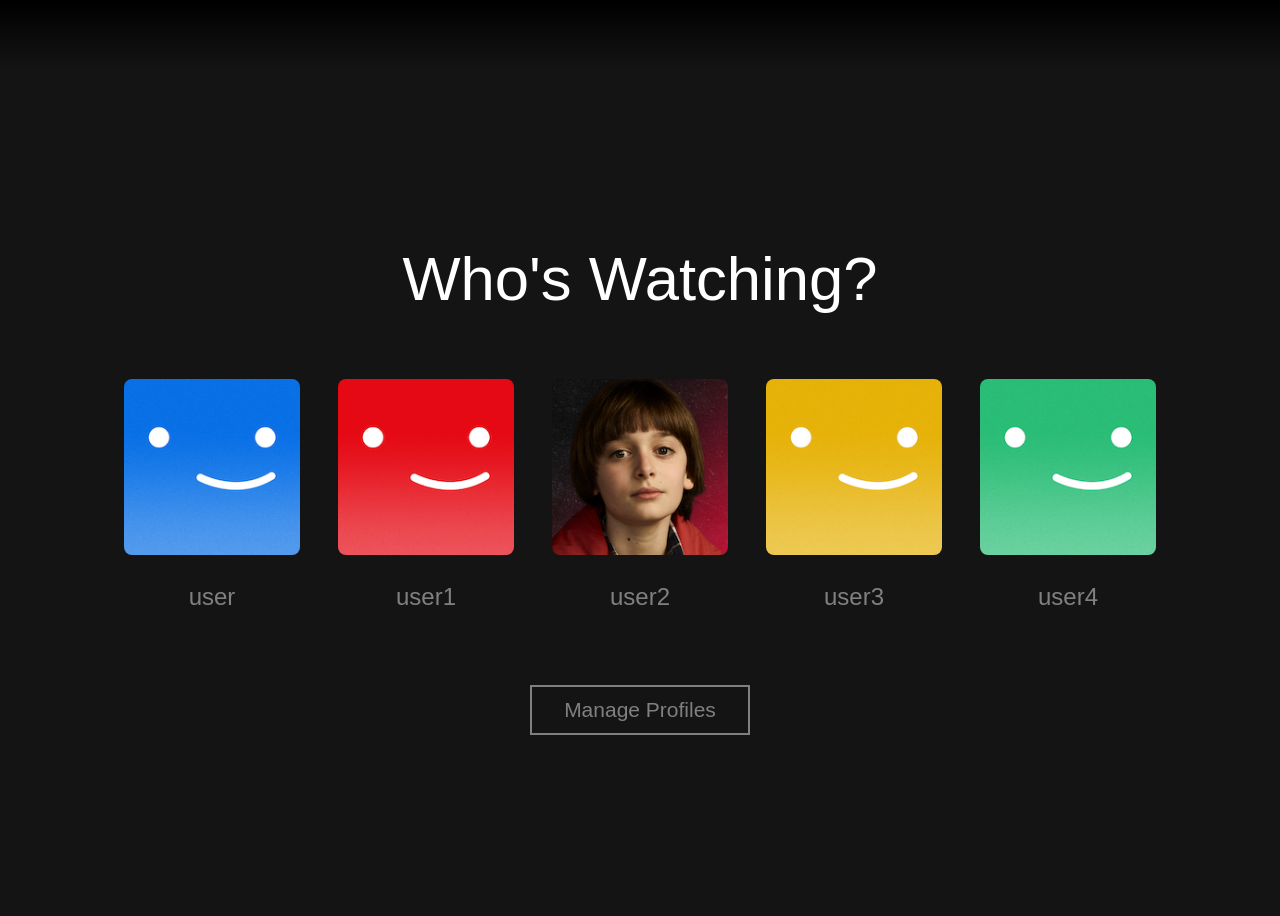
<file: index.html>
<!DOCTYPE html>
<html lang="en">
<head>

 <title>Document</title>

 <style>
  @import url('https://fonts.cdnfonts.com/css/netflix-font');
</style>

<link rel="stylesheet" href="styles/general.css">
<link rel="stylesheet" href="styles/index.css">
<link rel="stylesheet" href="styles/header.css">
</head>
<body>

 <header>



 </header>

 <div class="wrapper">
  <div class="profile-div">
   <div class="who-div">
    <p>Who's Watching?</p>
   </div>

   <div class="js-pfp-div pfp-div">

   </div>

   <div class="manage-div">
     <button>Manage Profiles</button>
   </div>

  </div>
 </div>

 

 <script src="data/user.js"></script>
 <script src="script/index.js"></script>

</body>
</html>
</file>
<file: styles/general.css>
body{
 background-color: rgb(20,20,20);
 color: white;
 font-family:  sans-serif, 'Netflix Font';
                 
}


a{
 text-decoration: none;
}
</file>
<file: styles/index.css>
.wrapper{
 display: flex;
 min-height: 100vh;
 align-items: center;
 justify-content: center;
}



.profile-div{
 animation: zoom-out 1s;
}

@keyframes zoom-out{
 0%{ transform: scale(1.25); opacity: 0; }
 50%{  opacity: 0.5; }
 100%{ transform: scale(1); opacity: 1; }

}
.who-div, .pfp-div{
 display: flex;
 justify-content: center;
 align-items: center;
 flex-direction: column;
}

.pfp-div{
 cursor: pointer;
 flex-direction: row;
 column-gap: 30px;
}

.who-div p{
 font-size: 61.6px;
}


.pic{
 width: 176px;
 height: 176px;
 border:4px solid transparent;
 border-radius: 8px;
 cursor: pointer;
 
}

.pic img{
 width: 100%;
 border-radius: 8px;
}

.pfp-div p{
 font-size: 24px;
 color:rgb(128, 128, 128);
}

.pic:hover {
 border:4px solid white;
}

.user-wrap{
 display: flex; 
 flex-direction:column; 
 justify-content:center; 
 align-items:center;
}

.user-wrap:hover .pic {
 border:4px solid white;
}

.user-wrap:hover p{
 color: white;
} 

.manage-div{
 display: flex;
 justify-content: center;
 align-items: center;
}

.manage-div button{
 font-size: 21px;
 padding: 11px 32px;
 cursor:pointer;
 background-color: transparent;
 color: gray;
 border: 2px solid gray;
 margin-top: 50px;
}

.manage-div:hover button{
 border-color: white;
 color: white;
}
</file>
<file: styles/header.css>
header{
 background: linear-gradient(to bottom, black, transparent );
 position: fixed;
 top: 0px;
 left: 0px;
 right: 0px;
 height: 68px;
 
 
}



.header-menu{
 display: flex;
 flex-direction: row;
 z-index: 1000;
 
 background: linear-gradient(to bottom, black, transparent );
 transition: background 0.3s ease;
 
}

.scrolled{
  background: rgb(20,20,20)
}



.header-menu-left{
 flex:0.14;
 display: flex;
 align-items: center;
 justify-content: center;
}
.header-menu-left img{
 width: 120px;
 margin-left:20px;
}

.header-menu-middle{
 
 flex:1;
 display:flex;
 flex-direction: row;
 justify-content: start;
 align-items: center;
 column-gap: 20px;
}
.header-menu-middle p{
 font-size: 14px;
}

.header-menu-right{
 
 flex:0.2;
 display: flex;
 flex-direction: row;
 justify-content: center;
 align-items: center;
 column-gap: 15px;
}

.header-menu-right img{
 width: 32px;
 border-radius: 4px;

}

.header-menu-right .arrow{
  font-size: 12px;
 }

 .header-menu-right svg{
  cursor: pointer;
 }

 .pfp-nav{
  display: flex;
  justify-content: center;
  align-items: center;
  column-gap: 10px;
  cursor: pointer;
  position: relative;
 }

 .pfp-nav .menu-list{
  height: 400px;
  width: 200px;
  position: absolute;
  /* background-color: rgba(20,20,20, 0.1); */
  background-color: gray;
  top: 50px;
  right: 5px;
  
  transition: opacity 0.2s;
  display: flex;
  flex-direction: column;
  padding: 12px;
  z-index: 1000;
  pointer-events: none;
 }

 .pfp-nav .menu-pfp{
  display:flex; 
  flex-direction:row;
  align-items: center;
  column-gap: 10px;
 }
</file>
